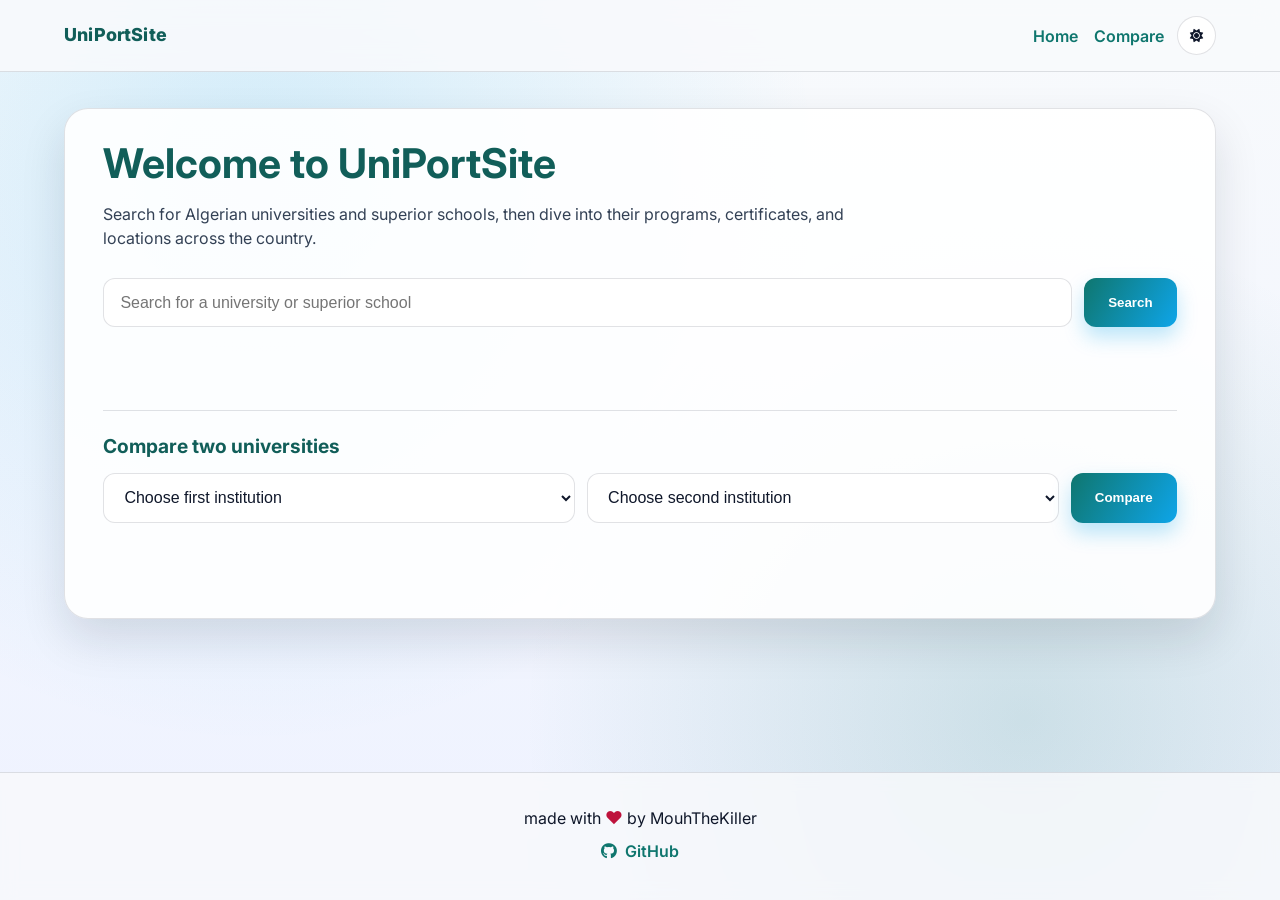
<file: index.html>
<!DOCTYPE html>
<html lang="en">
  <head>
    <meta charset="UTF-8" />
    <meta name="viewport" content="width=device-width, initial-scale=1.0" />
    <title>UniPortSite</title>
    <link rel="stylesheet" href="styles.css" />
    <link
      rel="stylesheet"
      href="https://cdnjs.cloudflare.com/ajax/libs/font-awesome/6.5.0/css/all.min.css"
      crossorigin="anonymous"
      referrerpolicy="no-referrer"
    />
  </head>
  <body>
    <header class="site-header">
      <div class="brand">UniPortSite</div>
      <div class="header-right">
        <nav class="site-nav">
          <a href="index.html">Home</a>
          <a href="compare.html">Compare</a>
        </nav>
        <button
          class="theme-toggle"
          type="button"
          data-theme-toggle
          aria-label="Switch theme"
          title="Switch theme"
        >
          <i class="fa-solid fa-sun" aria-hidden="true"></i>
        </button>
      </div>
    </header>

    <main>
      <section class="hero">
        <h1>Welcome to UniPortSite</h1>
        <p>
          Search for Algerian universities and superior schools, then dive into their programs,
          certificates, and locations across the country.
        </p>
        <form class="search-form" id="search-form" autocomplete="off">
          <div class="autocomplete" id="autocomplete">
            <input
              type="text"
              id="search-input"
              name="search"
              list="establishment-list"
              placeholder="Search for a university or superior school"
              autocomplete="off"
              required
              aria-autocomplete="list"
              aria-expanded="false"
              aria-controls="autocomplete-list"
            />
            <datalist id="establishment-list"></datalist>
            <ul
              class="autocomplete-list"
              id="autocomplete-list"
              role="listbox"
              aria-label="Search suggestions"
              hidden
            ></ul>
          </div>
          <button type="submit">Search</button>
        </form>
        <div class="search-feedback" id="search-feedback" role="status" aria-live="polite"></div>
        <div class="results" id="search-results"></div>
        <section class="compare-entry">
          <h2>Compare two universities</h2>
          <form class="compare-form" id="compare-form">
            <select id="compare-first" required>
              <option value="">Choose first institution</option>
            </select>
            <select id="compare-second" required>
              <option value="">Choose second institution</option>
            </select>
            <button type="submit">Compare</button>
          </form>
          <p class="compare-feedback" id="compare-feedback" role="status" aria-live="polite"></p>
        </section>
      </section>
    </main>

    <footer class="site-footer">
      <div>made with <span class="heart">❤</span> by MouhTheKiller</div>
      <a class="github-link" href="https://github.com/mouhthekiller697" target="_blank" rel="noopener">
        <i class="fa-brands fa-github" aria-hidden="true"></i>
        <span>GitHub</span>
      </a>
    </footer>

    <script src="scripts/data-utils.js" defer></script>
    <script src="scripts/theme.js" defer></script>
    <script src="scripts/home.js" defer></script>
  </body>
</html>
</file>
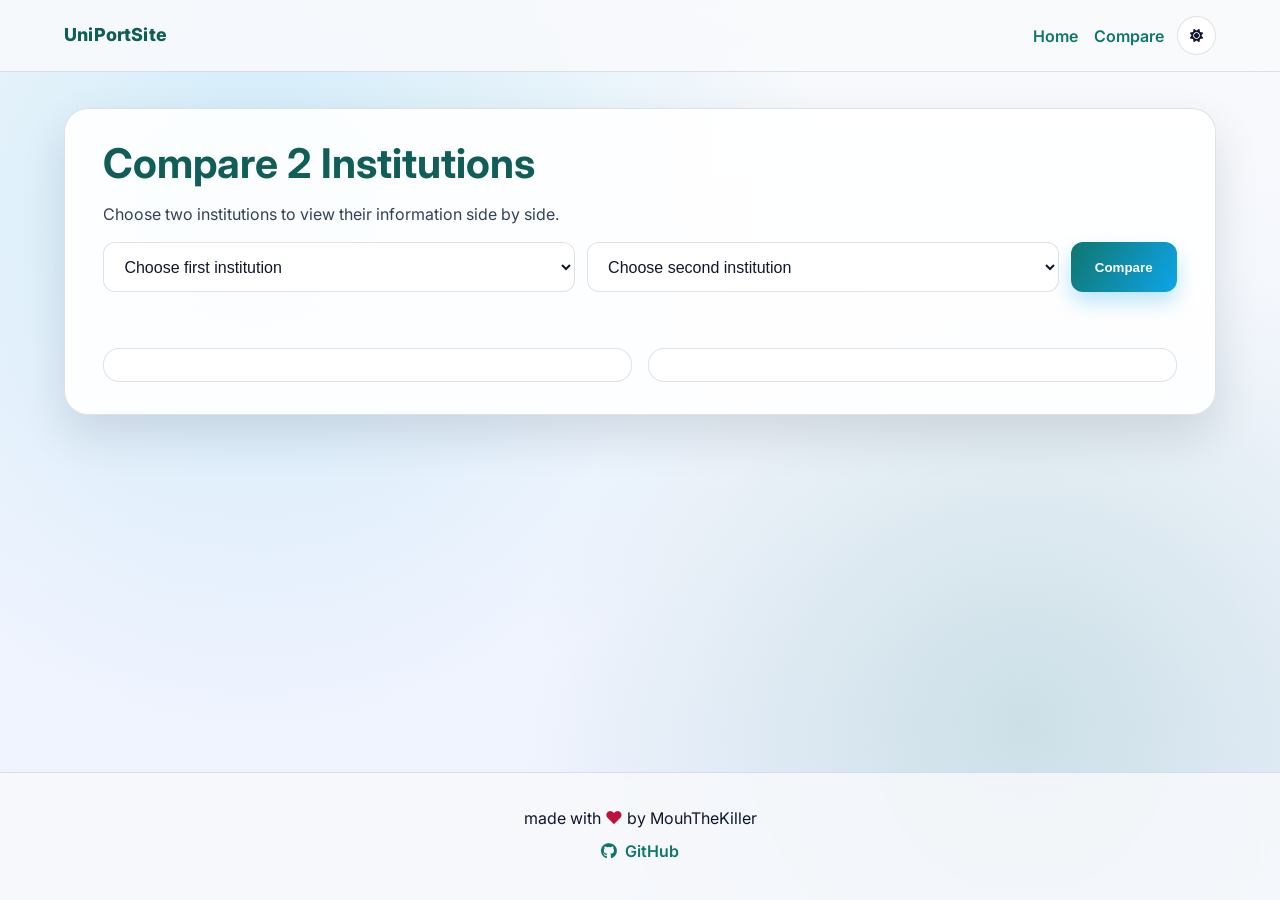
<file: compare.html>
<!DOCTYPE html>
<html lang="en">
  <head>
    <meta charset="UTF-8" />
    <meta name="viewport" content="width=device-width, initial-scale=1.0" />
    <title>Compare Institutions | UniPortSite</title>
    <link rel="stylesheet" href="styles.css" />
    <link
      rel="stylesheet"
      href="https://cdnjs.cloudflare.com/ajax/libs/font-awesome/6.5.0/css/all.min.css"
      crossorigin="anonymous"
      referrerpolicy="no-referrer"
    />
  </head>
  <body>
    <header class="site-header">
      <div class="brand">UniPortSite</div>
      <div class="header-right">
        <nav class="site-nav">
          <a href="index.html">Home</a>
          <a href="compare.html">Compare</a>
        </nav>
        <button
          class="theme-toggle"
          type="button"
          data-theme-toggle
          aria-label="Switch theme"
          title="Switch theme"
        >
          <i class="fa-solid fa-sun" aria-hidden="true"></i>
        </button>
      </div>
    </header>

    <main>
      <section class="details compare-section">
        <h1>Compare 2 Institutions</h1>
        <p class="compare-lead">Choose two institutions to view their information side by side.</p>

        <form class="compare-form compare-form-page" id="compare-form">
          <select id="compare-first" required>
            <option value="">Choose first institution</option>
          </select>
          <select id="compare-second" required>
            <option value="">Choose second institution</option>
          </select>
          <button type="submit">Compare</button>
        </form>
        <p class="compare-feedback" id="compare-feedback" role="status" aria-live="polite"></p>

        <div class="compare-grid" id="compare-grid" hidden>
          <article class="compare-card" id="compare-card-a"></article>
          <article class="compare-card" id="compare-card-b"></article>
        </div>
      </section>
    </main>

    <footer class="site-footer">
      <div>made with <span class="heart">❤</span> by MouhTheKiller</div>
      <a class="github-link" href="https://github.com/mouhthekiller697" target="_blank" rel="noopener">
        <i class="fa-brands fa-github" aria-hidden="true"></i>
        <span>GitHub</span>
      </a>
    </footer>

    <script src="scripts/data-utils.js" defer></script>
    <script src="scripts/theme.js" defer></script>
    <script src="scripts/compare.js" defer></script>
  </body>
</html>
</file>
<file: styles.css>
@import url("https://fonts.googleapis.com/css2?family=Inter:wght@400;500;600;700;800&display=swap");

:root {
  color-scheme: light;
  --surface: rgba(255, 255, 255, 0.9);
  --surface-strong: #ffffff;
  --surface-muted: rgba(248, 250, 252, 0.95);
  --primary: #0f766e;
  --primary-dark: #115e59;
  --accent: #0ea5e9;
  --danger: #be123c;
  --text-main: #0f172a;
  --text-muted: #334155;
  --line: rgba(15, 23, 42, 0.12);
  --focus-ring: rgba(14, 165, 233, 0.36);
  --bg-gradient:
    radial-gradient(circle at 20% 20%, rgba(14, 165, 233, 0.16), transparent 45%),
    radial-gradient(circle at 80% 80%, rgba(15, 118, 110, 0.16), transparent 40%),
    linear-gradient(180deg, #f8fafc 0%, #eef2ff 100%);
  --shadow: 0 20px 45px rgba(15, 23, 42, 0.12);
}

:root[data-theme="dark"] {
  color-scheme: dark;
  --surface: rgba(15, 23, 42, 0.84);
  --surface-strong: #0f172a;
  --surface-muted: rgba(30, 41, 59, 0.8);
  --primary: #2dd4bf;
  --primary-dark: #5eead4;
  --accent: #38bdf8;
  --danger: #fb7185;
  --text-main: #e2e8f0;
  --text-muted: #cbd5e1;
  --line: rgba(148, 163, 184, 0.24);
  --focus-ring: rgba(56, 189, 248, 0.45);
  --bg-gradient:
    radial-gradient(circle at 20% 20%, rgba(56, 189, 248, 0.18), transparent 45%),
    radial-gradient(circle at 85% 85%, rgba(45, 212, 191, 0.14), transparent 40%),
    linear-gradient(180deg, #020617 0%, #0f172a 100%);
  --shadow: 0 20px 45px rgba(2, 6, 23, 0.45);
}

*,
*::before,
*::after {
  box-sizing: border-box;
}

body {
  margin: 0;
  font-family: "Inter", system-ui, -apple-system, sans-serif;
  color: var(--text-main);
  background: var(--bg-gradient);
  min-height: 100vh;
  display: flex;
  flex-direction: column;
  line-height: 1.5;
}

a {
  color: var(--primary);
  text-decoration: none;
}

a:hover {
  color: var(--primary-dark);
}

a:focus-visible,
button:focus-visible,
input:focus-visible,
select:focus-visible {
  outline: 3px solid var(--focus-ring);
  outline-offset: 2px;
}

.site-header {
  position: sticky;
  top: 0;
  z-index: 30;
  display: flex;
  align-items: center;
  justify-content: space-between;
  gap: 1rem;
  padding: 1rem 5vw;
  border-bottom: 1px solid var(--line);
  background: color-mix(in srgb, var(--surface-muted) 92%, transparent);
  backdrop-filter: blur(12px);
}

.brand {
  font-weight: 800;
  font-size: 1.12rem;
  letter-spacing: 0.01em;
  color: var(--primary-dark);
}

.header-right {
  display: flex;
  align-items: center;
  gap: 0.8rem;
}

.site-nav {
  display: flex;
  align-items: center;
  gap: 1rem;
}

.site-nav a {
  font-weight: 600;
}

.theme-toggle {
  width: 2.45rem;
  height: 2.45rem;
  border-radius: 999px;
  border: 1px solid var(--line);
  background: var(--surface-strong);
  color: var(--text-main);
  cursor: pointer;
  transition: transform 0.18s ease, border-color 0.18s ease;
}

.theme-toggle:hover {
  transform: translateY(-1px);
  border-color: var(--accent);
}

main {
  flex: 1;
  padding: 2.25rem 5vw 4rem;
}

.hero,
.details {
  background: var(--surface);
  border: 1px solid var(--line);
  border-radius: 24px;
  padding: 2rem clamp(1.25rem, 3vw, 2.5rem);
  box-shadow: var(--shadow);
  animation: fade-up 0.55s ease both;
}

.hero h1,
.details h1 {
  margin-top: 0;
  margin-bottom: 0.8rem;
  color: var(--primary-dark);
  line-height: 1.1;
  font-size: clamp(2rem, 3.2vw, 3rem);
}

.hero p,
#institution-meta,
.info-card p,
.info-card li,
.compare-meta,
.compare-lead {
  color: var(--text-muted);
}

.hero p {
  margin-bottom: 1.75rem;
  max-width: 760px;
}

.search-form,
.compare-form {
  display: flex;
  flex-wrap: wrap;
  gap: 0.75rem;
}

.autocomplete {
  position: relative;
  flex: 1 1 280px;
}

.search-form input,
.compare-form select {
  width: 100%;
  min-height: 48px;
  padding: 0.9rem 1rem;
  border-radius: 12px;
  border: 1px solid var(--line);
  background: var(--surface-strong);
  font-size: 1rem;
  color: var(--text-main);
}

.compare-form select {
  flex: 1 1 270px;
  max-width: 100%;
}

.search-form button,
.button-link,
.compare-form button {
  border: none;
  border-radius: 12px;
  padding: 0.85rem 1.5rem;
  min-height: 48px;
  font-weight: 600;
  background: linear-gradient(120deg, var(--primary) 0%, var(--accent) 100%);
  color: #fff;
  cursor: pointer;
  transition: transform 0.18s ease, box-shadow 0.18s ease;
  box-shadow: 0 10px 20px color-mix(in srgb, var(--accent) 28%, transparent);
}

.search-form button:hover,
.button-link:hover,
.compare-form button:hover {
  transform: translateY(-1px);
  box-shadow: 0 14px 24px color-mix(in srgb, var(--accent) 36%, transparent);
}

.autocomplete-list {
  position: absolute;
  z-index: 20;
  top: calc(100% + 0.35rem);
  left: 0;
  right: 0;
  margin: 0;
  list-style: none;
  padding: 0.4rem;
  background: var(--surface-strong);
  border: 1px solid var(--line);
  border-radius: 12px;
  box-shadow: var(--shadow);
}

.autocomplete-list li button {
  width: 100%;
  border: none;
  background: transparent;
  text-align: left;
  cursor: pointer;
  border-radius: 8px;
  padding: 0.55rem 0.65rem;
  color: var(--text-main);
  display: grid;
  gap: 0.2rem;
}

.autocomplete-list li.active button,
.autocomplete-list li button:hover {
  background: color-mix(in srgb, var(--accent) 14%, transparent);
}

.suggestion-name {
  font-weight: 600;
}

.suggestion-name mark {
  background: color-mix(in srgb, var(--accent) 30%, transparent);
  color: inherit;
  border-radius: 4px;
  padding: 0.05rem 0.15rem;
}

.suggestion-meta {
  color: var(--text-muted);
  font-size: 0.86rem;
}

.search-feedback,
.compare-feedback {
  margin-top: 0.85rem;
  font-weight: 600;
  min-height: 1.35rem;
}

.results {
  margin-top: 1.3rem;
  display: grid;
  gap: 1rem;
  grid-template-columns: repeat(auto-fit, minmax(230px, 1fr));
}

.result-card {
  padding: 1rem 1.1rem;
  border-radius: 14px;
  background: var(--surface-strong);
  border: 1px solid var(--line);
  transition: transform 0.18s ease, box-shadow 0.18s ease;
  animation: fade-up 0.6s ease both;
}

.result-card:hover {
  transform: translateY(-2px);
  box-shadow: 0 12px 24px color-mix(in srgb, var(--text-main) 16%, transparent);
}

.result-card h3 {
  margin-top: 0;
  margin-bottom: 0.35rem;
  color: var(--text-main);
}

.compare-entry {
  margin-top: 1.7rem;
  border-top: 1px solid var(--line);
  padding-top: 1.3rem;
}

.compare-entry h2 {
  margin: 0 0 0.75rem;
  color: var(--primary-dark);
  font-size: 1.2rem;
}

.details-grid {
  display: grid;
  gap: 1rem;
  margin-top: 1.5rem;
  grid-template-columns: repeat(auto-fit, minmax(270px, 1fr));
}

.info-card {
  background: var(--surface-strong);
  border-radius: 16px;
  padding: 1.2rem;
  border: 1px solid var(--line);
  animation: fade-up 0.65s ease both;
}

.details-grid .info-card:nth-child(2) {
  animation-delay: 0.05s;
}

.details-grid .info-card:nth-child(3) {
  animation-delay: 0.1s;
}

.details-grid .info-card:nth-child(4) {
  animation-delay: 0.15s;
}

.details-grid .info-card:nth-child(5) {
  animation-delay: 0.2s;
}

.details-grid .info-card:nth-child(6) {
  animation-delay: 0.25s;
}

.details-grid .info-card:nth-child(7) {
  animation-delay: 0.3s;
}

.gallery {
  display: grid;
  gap: 0.65rem;
}

#institution-image {
  width: 100%;
  height: 220px;
  object-fit: cover;
  border-radius: 12px;
  border: 1px solid var(--line);
}

.gallery-controls {
  display: flex;
  gap: 0.5rem;
  justify-content: flex-end;
}

.gallery-nav {
  border: 1px solid var(--line);
  background: var(--surface-strong);
  border-radius: 10px;
  width: 2.1rem;
  height: 2.1rem;
  cursor: pointer;
  color: var(--text-main);
  font-weight: 700;
}

.gallery-caption {
  margin: 0;
  font-size: 0.9rem;
  color: var(--text-muted);
}

.wide-card {
  grid-column: 1 / -1;
}

.info-card h2 {
  margin-top: 0;
  margin-bottom: 0.85rem;
  color: var(--primary-dark);
  font-size: 1.08rem;
}

.info-card h3 {
  margin-bottom: 0.5rem;
  color: var(--primary);
}

.info-card ul {
  padding-left: 1.1rem;
  margin: 0;
}

.info-card li + li {
  margin-top: 0.35rem;
}

#institution-formations > div + div {
  margin-top: 1rem;
}

#map {
  height: 280px;
  border-radius: 14px;
  border: 1px solid var(--line);
  margin-top: 0.85rem;
}

.link-stack {
  display: flex;
  flex-direction: column;
  gap: 0.75rem;
}

.button-link {
  display: inline-flex;
  align-items: center;
  justify-content: center;
  text-align: center;
}

.social-link-grid {
  display: grid;
  grid-template-columns: repeat(2, minmax(0, 1fr));
  gap: 0.6rem;
}

.social-button {
  gap: 0.45rem;
  padding: 0.75rem 1rem;
  font-size: 0.92rem;
}

.button-link.disabled {
  background: linear-gradient(120deg, #94a3b8 0%, #64748b 100%);
  cursor: not-allowed;
  box-shadow: none;
}

.contact-line {
  margin-top: 0.9rem;
  font-size: 0.94rem;
}

.detail-actions {
  margin-top: 1.75rem;
  display: flex;
  flex-wrap: wrap;
  gap: 0.75rem;
  align-items: center;
}

.back-link {
  display: inline-block;
  font-weight: 600;
}

.compare-link {
  min-width: 220px;
}

.compare-section {
  animation: fade-up 0.55s ease both;
}

.compare-form-page {
  margin-top: 0.8rem;
}

.compare-grid {
  margin-top: 1.3rem;
  display: grid;
  grid-template-columns: repeat(auto-fit, minmax(280px, 1fr));
  gap: 1rem;
}

.compare-card {
  background: var(--surface-strong);
  border: 1px solid var(--line);
  border-radius: 16px;
  padding: 1rem 1.1rem;
}

.compare-card h2 {
  margin-top: 0;
  margin-bottom: 0.45rem;
  color: var(--primary-dark);
  font-size: 1.15rem;
}

.compare-meta {
  margin-top: 0;
}

.compare-facts {
  margin: 0;
  padding-left: 1.1rem;
}

.compare-block + .compare-block {
  margin-top: 0.85rem;
}

.compare-block h3 {
  margin-bottom: 0.5rem;
  color: var(--primary);
  font-size: 1rem;
}

.compare-block ul {
  margin: 0;
  padding-left: 1.1rem;
}

.site-footer {
  text-align: center;
  padding: 2rem 1rem 2.3rem;
  border-top: 1px solid var(--line);
  background: color-mix(in srgb, var(--surface-muted) 88%, transparent);
  backdrop-filter: blur(8px);
}

.site-footer .heart {
  color: var(--danger);
  font-size: 1.1rem;
}

.github-link {
  display: inline-flex;
  align-items: center;
  gap: 0.45rem;
  font-weight: 600;
  margin-top: 0.5rem;
}

.not-found {
  padding: 2rem;
  border-radius: 16px;
  background: var(--surface);
  text-align: center;
  border: 1px solid var(--line);
  box-shadow: var(--shadow);
}

@media (max-width: 820px) {
  .site-header {
    flex-direction: column;
    gap: 0.7rem;
    align-items: flex-start;
  }

  .header-right {
    width: 100%;
    justify-content: space-between;
  }

  main {
    padding-top: 1.5rem;
  }

  .social-link-grid {
    grid-template-columns: 1fr;
  }

  .compare-link {
    width: 100%;
  }
}

@media (prefers-reduced-motion: reduce) {
  *,
  *::before,
  *::after {
    animation: none !important;
    transition-duration: 0.01ms !important;
    scroll-behavior: auto !important;
  }
}

@keyframes fade-up {
  0% {
    opacity: 0;
    transform: translateY(10px);
  }
  100% {
    opacity: 1;
    transform: translateY(0);
  }
}
</file>
